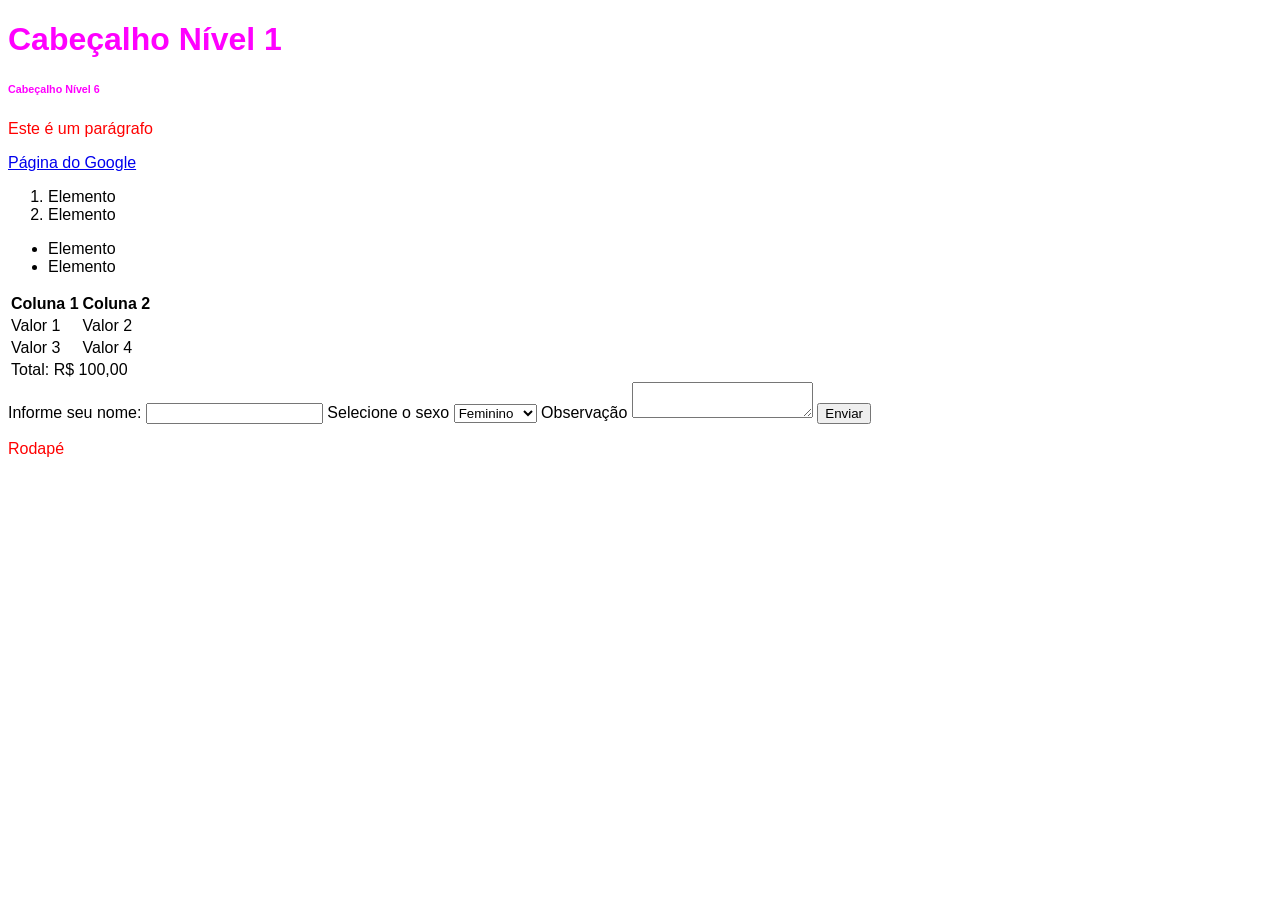
<file: index.html>
<!DOCTYPE html>
<html lang="pt-BR">
<head>
    <meta charset="UTF-8">
    <meta name="viewport" content="width=device-width, initial-scale=1.0">
    <title>Revisão HTML e CSS</title>
    <style>
        *{
            font-family: Arial, Helvetica, sans-serif;            
        }
        p {
            color: red;
        }
        #nome {
            color: blue;
        }
        .titulos {
            color: magenta;
        }
    </style>
</head>
<body>
    <header>
        <nav></nav>
    </header>
    <main>
        <h1 class="titulos">Cabeçalho Nível 1</h1>
        <h6 class="titulos">Cabeçalho Nível 6</h6>
        <p>Este é um parágrafo</p>
        <a href="www.google.com" target="_blank">Página do Google</a>
        <ol>
            <li>Elemento</li>
            <li>Elemento</li>
        </ol>
        <ul>
            <li>Elemento</li>
            <li>Elemento</li>
        </ul>
        <table>
            <thead>
                <tr>
                    <th>Coluna 1</th>
                    <th>Coluna 2</th>
                </tr>
            </thead>
            <tbody>
                <tr>
                    <td>Valor 1</td>
                    <td>Valor 2</td>
                </tr>
                <tr>
                    <td>Valor 3</td>
                    <td>Valor 4</td>
                </tr>
            </tbody>
            <tfoot>
                <tr>
                    <td colspan="2">Total: R$ 100,00</td>
                </tr>
            </tfoot>
        </table>
        <form action="" method="">
            <label for="nome">Informe seu nome:</label>
            <input type="text" id="nome" name="nome">
            <label for="sexo">Selecione o sexo</label>
            <select name="sexo" id="sexo">
                <option value="F">Feminino</option>
                <option value="M">Masculino</option>
            </select>
            <label for="obs">Observação</label>
            <textarea id="obs" name="obs"></textarea>
            <button type="submit">Enviar</button>
        </form>
    </main>
    <footer>
        <p>Rodapé</p>
    </footer>
</body>
</html>
</file>
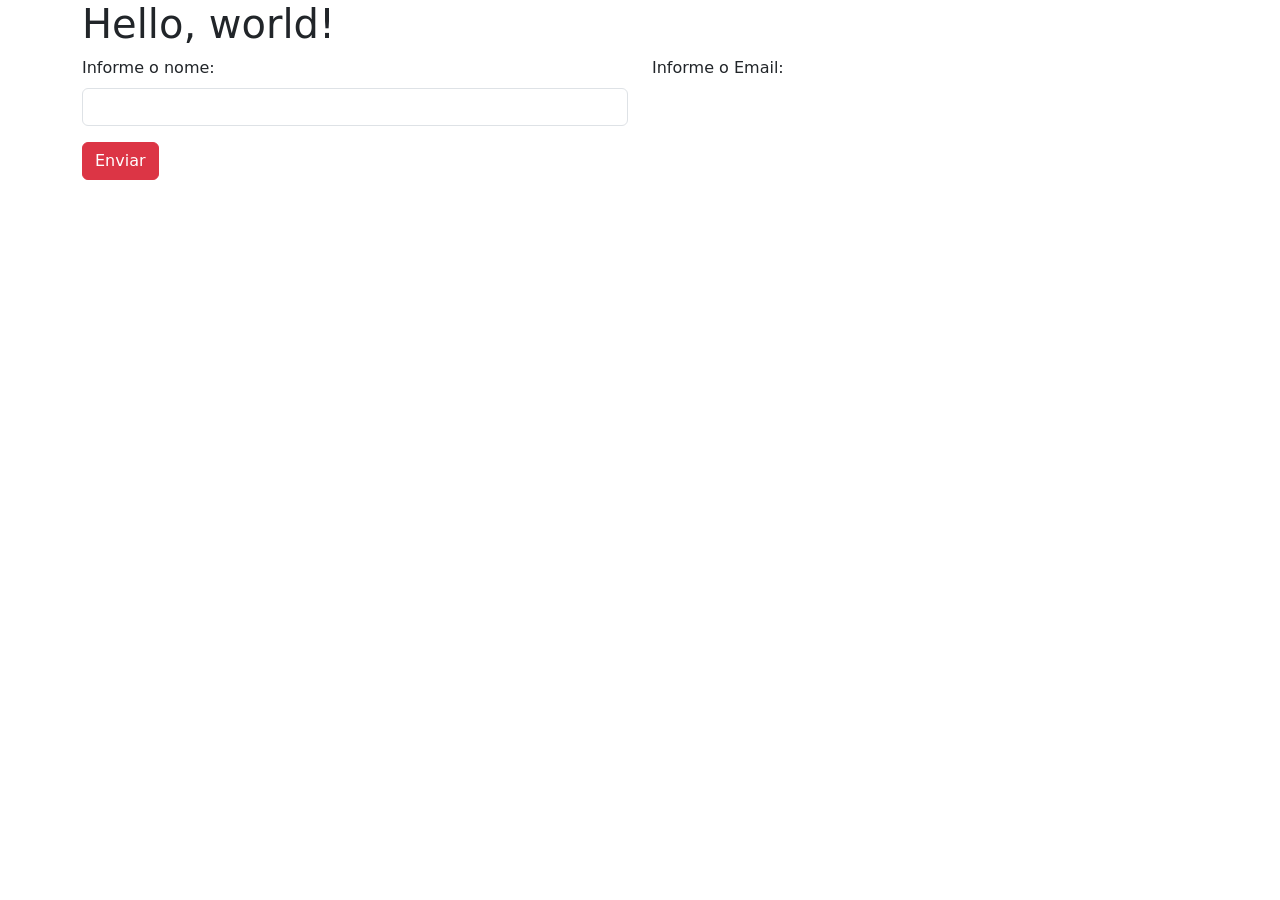
<file: bootstrap.html>
<!doctype html>
<html lang="pt_BR">
  <head>
    <meta charset="utf-8">
    <meta name="viewport" content="width=device-width, initial-scale=1">
    <title>Bootstrap</title>
    <link href="https://cdn.jsdelivr.net/npm/bootstrap@5.3.8/dist/css/bootstrap.min.css" rel="stylesheet" integrity="sha384-sRIl4kxILFvY47J16cr9ZwB07vP4J8+LH7qKQnuqkuIAvNWLzeN8tE5YBujZqJLB" crossorigin="anonymous">
  </head>
  <body>
    <main class="container">
        <h1>Hello, world!</h1>
        <div class="row">
            <div class="col-6"><label class="form-label">Informe o nome:</label>
            <input class="form-control">
            </div>
            <div class="col-6"><label>Informe o Email:</label></div>
        </div>
        <div class="row">
            <div class="col">
                <button class="btn btn-danger mt-3">Enviar</button>
            </div>
        </div>
    </main>
    <script src="https://cdn.jsdelivr.net/npm/bootstrap@5.3.8/dist/js/bootstrap.bundle.min.js" integrity="sha384-FKyoEForCGlyvwx9Hj09JcYn3nv7wiPVlz7YYwJrWVcXK/BmnVDxM+D2scQbITxI" crossorigin="anonymous"></script>
  </body>
</html>
</file>
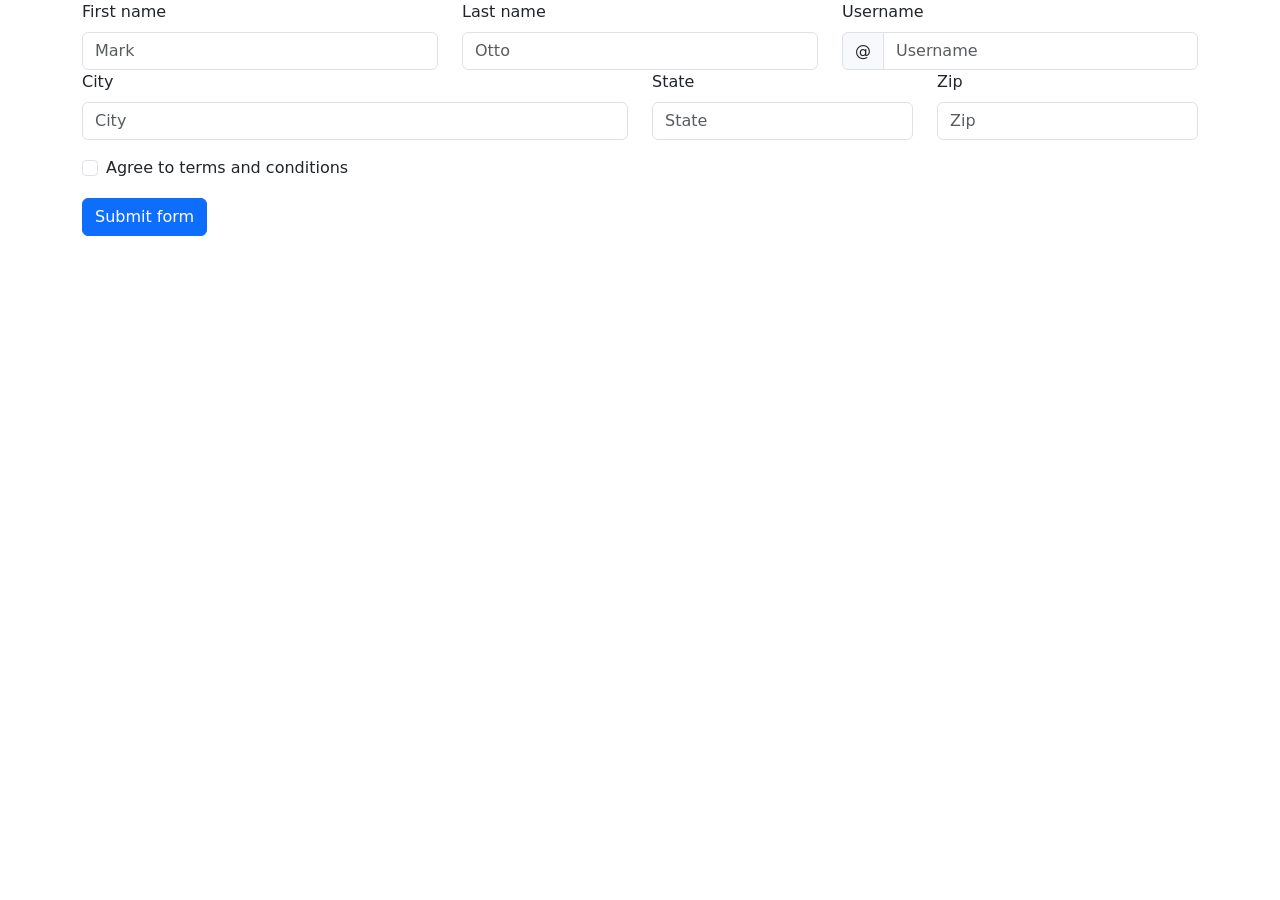
<file: Formulario1.html>
<!doctype html>
<html lang="pt_BR">
  <head>
    <meta charset="utf-8">
    <meta name="viewport" content="width=device-width, initial-scale=1">
    <title>Formulário 1</title>
    <link href="https://cdn.jsdelivr.net/npm/bootstrap@5.3.8/dist/css/bootstrap.min.css" rel="stylesheet" integrity="sha384-sRIl4kxILFvY47J16cr9ZwB07vP4J8+LH7qKQnuqkuIAvNWLzeN8tE5YBujZqJLB" crossorigin="anonymous">
  </head>
  <body>
    <main class="container">
        <div class="row">
            <div class="col-4">
                <label for="FirstName" class="form-label">First name</label>
                <input type="text" id="FirstName" name="FirstName" class="form-control" placeholder="Mark">
            </div>
            <div class="col-4">
                <label for="LastName" class="form-label">Last name</label>
                <input type="text" id="LastName" name="LastName" class="form-control" placeholder="Otto">
            </div>
            <div class="col-4">
                <label for="Username" class="form-label">Username</label>
                <div class="input-group">
                    <span class="input-group-text">@</span>
                    <input id="Username" name="Username" type="text" class="form-control" placeholder="Username">
                </div>
            </div>
        </div>
        <div class="row">
            <div class="col-6">
                <label for="City" class="form-label">City</label>
                <input type="text" id="City" name="City" class="form-control" placeholder="City">
            </div>
            <div class="col-3">
                <label for="State" class="form-label">State</label>
                <input type="text" id="State" name="State" class="form-control" placeholder="State">
            </div>
            <div class="col-3">
                <label for="Zip" class="form-label">Zip</label>
                <input type="number" id="Zip" name="Zip" class="form-control" placeholder="Zip">
            </div>            
        </div>
        <div class="mt-3">
            <div class="form-check">
                <label for="terms" class="form-check-label">Agree to terms and conditions</label>
                <input id="terms" name="terms" class="form-check-input" type="checkbox">
            </div>
        </div>
        <div class="row">
            <div class="col">
                <button class="btn btn-primary mt-3">Submit form</button>
            </div>
        </div>
    </main>    
    <script src="https://cdn.jsdelivr.net/npm/bootstrap@5.3.8/dist/js/bootstrap.bundle.min.js" integrity="sha384-FKyoEForCGlyvwx9Hj09JcYn3nv7wiPVlz7YYwJrWVcXK/BmnVDxM+D2scQbITxI" crossorigin="anonymous"></script>
  </body>
</html>
</file>
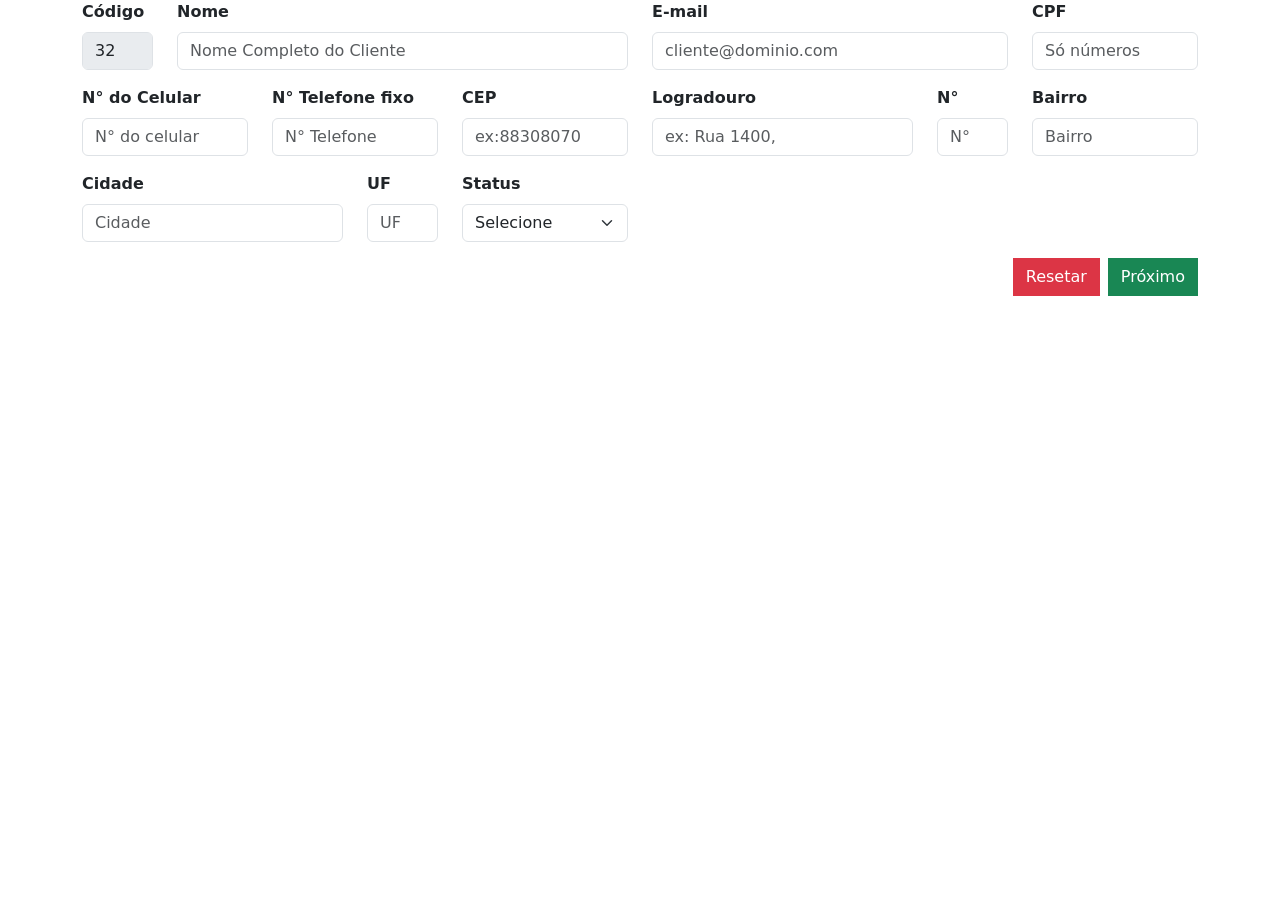
<file: Formulario2.html>
<!DOCTYPE html>
<html lang="pt-br">
<head>
    <meta charset="UTF-8">
    <meta name="viewport" content="width=device-width, initial-scale=1.0">
    <title>Formulário 2</title>
    <link href="https://cdn.jsdelivr.net/npm/bootstrap@5.3.8/dist/css/bootstrap.min.css" rel="stylesheet" integrity="sha384-sRIl4kxILFvY47J16cr9ZwB07vP4J8+LH7qKQnuqkuIAvNWLzeN8tE5YBujZqJLB" crossorigin="anonymous">
</head>
<body>
    <form>
    <main class="container">
        <div class="row mb-3">
            <div class="col-1">
                <label for="Codigo" class="form-label fw-bold">Código</label>
                <input id="Codigo" name="Codigo" class="form-control" value="32" disabled>
            </div>
            <div class="col-5">
                <label for="Nome" class="form-label fw-bold">Nome</label>
                <input type="text" id="Nome" name="Nome" class="form-control" placeholder="Nome Completo do Cliente">
            </div>
            <div class="col-4">
                <label for="Email" class="form-label fw-bold">E-mail</label>
                <input id="Email" name="Email" class="form-control" type="email" placeholder="cliente@dominio.com">
            </div>
            <div class="col-2">
                <label form="cpf" class="form-label fw-bold">CPF</label>
                <input id="cpf" name="cpf" class="form-control" type="text" placeholder="Só números"
                maxlength="11">
            </div>
        </div>
        <div class="row mb-3">
            <div class="col-2">
                <label for="celular" class="form-label fw-bold">N° do Celular</label>
                <input id="celular" name="celular" class="form-control" type="tel" placeholder="N° do celular">
            </div>
            <div class="col-2">
                <label for="fone" class="form-label fw-bold">N° Telefone fixo</label>
                <input id="fone" name="fone" class="form-control" type="tel" placeholder="N° Telefone">
            </div>
            <div class="col-2">
                <label for="Cep" class="form-label fw-bold">CEP</label>
                <input type="number" id="Cep" name="Cep" class="form-control" placeholder="ex:88308070" maxlength="8">
            </div>
            <div class="col-3">
                <label for="Logradouro" class="form-label fw-bold">Logradouro</label>
                <input type="text" id="Logradouro" name="Logradouro" class="form-control" placeholder="ex: Rua 1400,">
            </div>
            <div class="col-1">
                <label for="numero" class="form-label fw-bold">N°</label>
                <input id="numero" name="numero" class="form-control" placeholder="N°" type="number">
            </div>
            <div class="col-2">
                <label for="Bairro" class="form-label fw-bold">Bairro</label>
                <input type="text" id="Bairro" name="Bairro" class="form-control" placeholder="Bairro">
            </div>
        </div>
        <div class="row mb-3">
            <div class="col-3">
                <label for="Cidade" class="form-label fw-bold">Cidade</label>
                <input type="text" id="Cidade" name="Cidade" class="form-control" placeholder="Cidade">
            </div>
            <div class="col-1">
                <label for="Uf" class="form-label fw-bold">UF</label>
                <input type="text" id="Uf" name="Uf" class="form-control" placeholder="UF">
            </div>
            <div class="col-2">
                <label class="form-label fw-bold">Status</label>
                <select class="form-select">
                    <option selected>Selecione</option>
                    <option value="Casado">Casado</option>
                    <option value="Solteiro">Solteiro</option>
                    <option value="Divorciado">Divorciado</option>
                </select>
            </div>
        </div>        
        <div class="row mb-3">
            <div class="col-12 d-flex justify-content-end gap-2">
                <button class="btn btn-danger rounded-0" type="reset">Resetar</button>
                <button class="btn btn-success rounded-0" type="submit">Próximo</button> 
            </div>
        </div>
    </form>    
    </main>    
    <script src="https://cdn.jsdelivr.net/npm/bootstrap@5.3.8/dist/js/bootstrap.bundle.min.js" integrity="sha384-FKyoEForCGlyvwx9Hj09JcYn3nv7wiPVlz7YYwJrWVcXK/BmnVDxM+D2scQbITxI" crossorigin="anonymous"></script>
</body>
</html>
</file>
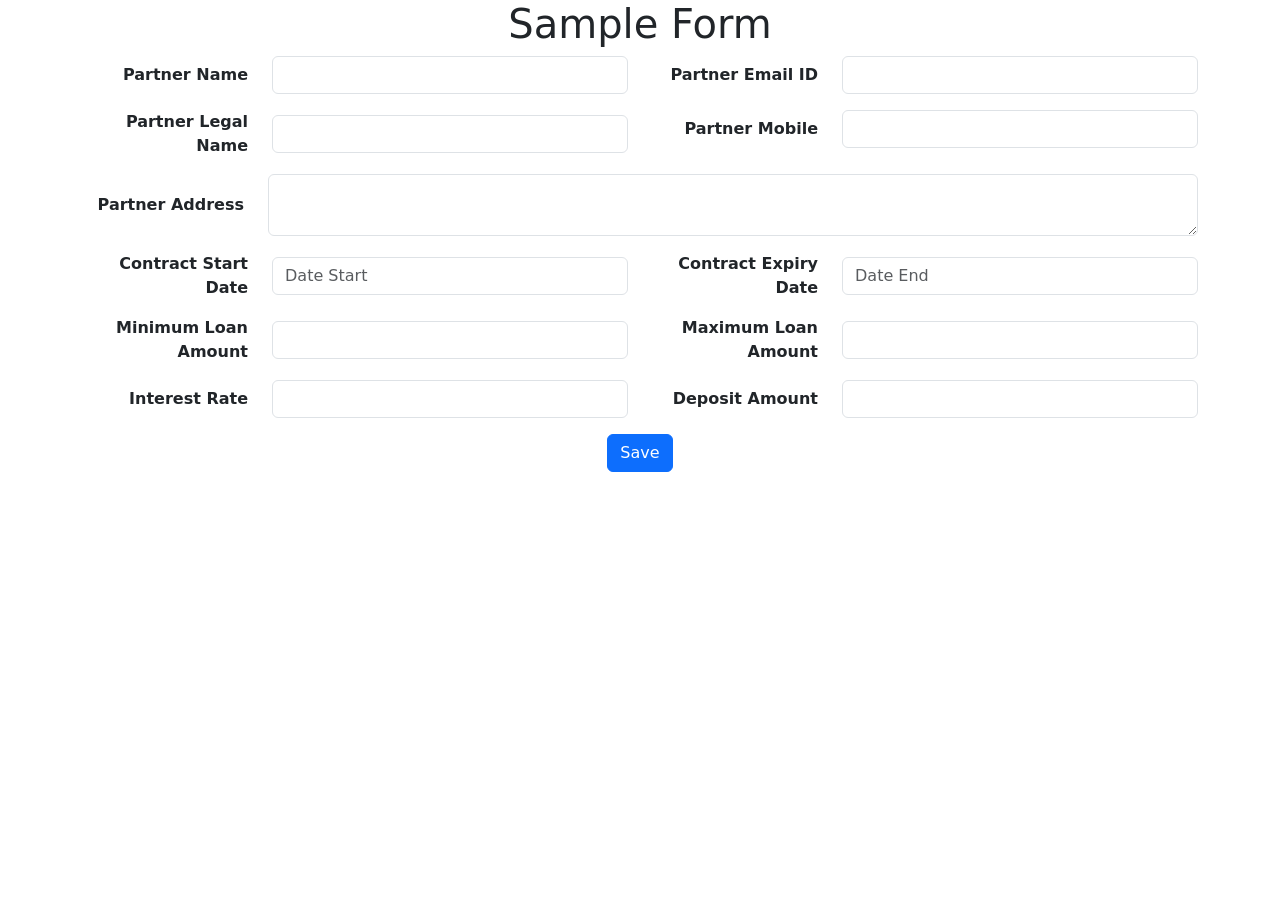
<file: Formulario3.html>
<!DOCTYPE html>
<html lang="pt-br">
<head>
    <meta charset="UTF-8">
    <meta name="viewport" content="width=device-width, initial-scale=1.0">
    <title>Formulário 3</title>
    <link href="https://cdn.jsdelivr.net/npm/bootstrap@5.3.8/dist/css/bootstrap.min.css" rel="stylesheet" integrity="sha384-sRIl4kxILFvY47J16cr9ZwB07vP4J8+LH7qKQnuqkuIAvNWLzeN8tE5YBujZqJLB" crossorigin="anonymous">    
</head>
<body>
    <main class="container">
        <div>
            <h1 class="text-center">Sample Form</h1>
        </div>
        <form>
            <div class="row mb-3">
                <div class="col-6">
                    <div class="row align-items-center">
                        <div class="col-4 text-end">
                            <label class="mb-0 fw-bold">Partner Name</label>
                        </div>
                        <div class="col-8">
                            <input class="form-control">
                        </div>
                    </div>
                </div>    
                <div class="col-6">
                    <div class="row align-items-center">
                        <div class="col-4 text-end">
                            <label class="mb-0 fw-bold">Partner Email ID</label>
                        </div>
                        <div class="col-8">
                            <input class="form-control">
                        </div>
                    </div>
                </div>
            </div>   
            <div class="row mb-3">
                <div class="col-6">
                    <div class="row align-items-center">
                        <div class="col-4 text-end">
                            <label class="mb-0 fw-bold">Partner Legal Name</label>
                        </div>
                        <div class="col-8">
                            <input class="form-control">
                        </div>
                    </div>
                </div>    
                <div class="col-6">
                    <div class="row align-items-center">
                        <div class="col-4 text-end">
                            <label class="mb-0 fw-bold">Partner Mobile</label>
                        </div>
                        <div class="col-8">
                            <input class="form-control">
                        </div>
                    </div>
                </div>
            </div>
            <div class="row mb-3">
                <div class="col-12">
                    <div class="d-flex align-items-center">
                        <div class="col-2 text-end pe-4">
                            <label class="mb-0 fw-bold">Partner Address</label>
                        </div>
                        <div class="col-10">
                            <textarea class="form-control"></textarea>
                        </div>
                    </div>
                </div>
            </div>
            <div class="row mb-3">
                <div class="col-6">
                    <div class="row align-items-center">
                        <div class="col-4 text-end">
                            <label class="mb-0 fw-bold">Contract Start Date</label>
                        </div>
                        <div class="col-8">
                            <input class="form-control" placeholder="Date Start">
                        </div>
                    </div>
                </div>    
                <div class="col-6">
                    <div class="row align-items-center">
                        <div class="col-4 text-end">
                            <label class="mb-0 fw-bold">Contract Expiry Date</label>
                        </div>
                        <div class="col-8">
                            <input class="form-control" placeholder="Date End">
                        </div>
                    </div>
                </div>
            </div>   
            <div class="row mb-3">
                <div class="col-6">
                    <div class="row align-items-center">
                        <div class="col-4 text-end">
                            <label class="mb-0 fw-bold">Minimum Loan Amount</label>
                        </div>
                        <div class="col-8">
                            <input class="form-control">
                        </div>
                    </div>
                </div>    
                <div class="col-6">
                    <div class="row align-items-center">
                        <div class="col-4 text-end">
                            <label class="mb-0 fw-bold">Maximum Loan Amount</label>
                        </div>
                        <div class="col-8">
                            <input class="form-control">
                        </div>
                    </div>
                </div>
            </div>
            <div class="row mb-3">
                <div class="col-6">
                    <div class="row align-items-center">
                        <div class="col-4 text-end">
                            <label class="mb-0 fw-bold">Interest Rate</label>
                        </div>
                        <div class="col-8">
                            <input class="form-control">
                        </div>
                    </div>
                </div>
                <div class="col-6">
                    <div class="row align-items-center">
                        <div class="col-4 text-end">
                            <label class="mb-0 fw-bold">Deposit Amount</label>
                        </div>
                        <div class="col-8">
                            <input class="form-control">
                        </div>
                    </div>
                </div>
            </div>
            <div class="row">
                <div class="col text-center">
                    <button class="btn btn-primary">Save</button>
                </div>
            </div>
        </form>
    </main>
    <script src="https://cdn.jsdelivr.net/npm/bootstrap@5.3.8/dist/js/bootstrap.bundle.min.js" integrity="sha384-FKyoEForCGlyvwx9Hj09JcYn3nv7wiPVlz7YYwJrWVcXK/BmnVDxM+D2scQbITxI" crossorigin="anonymous"></script>    
</body>
</html>
</file>
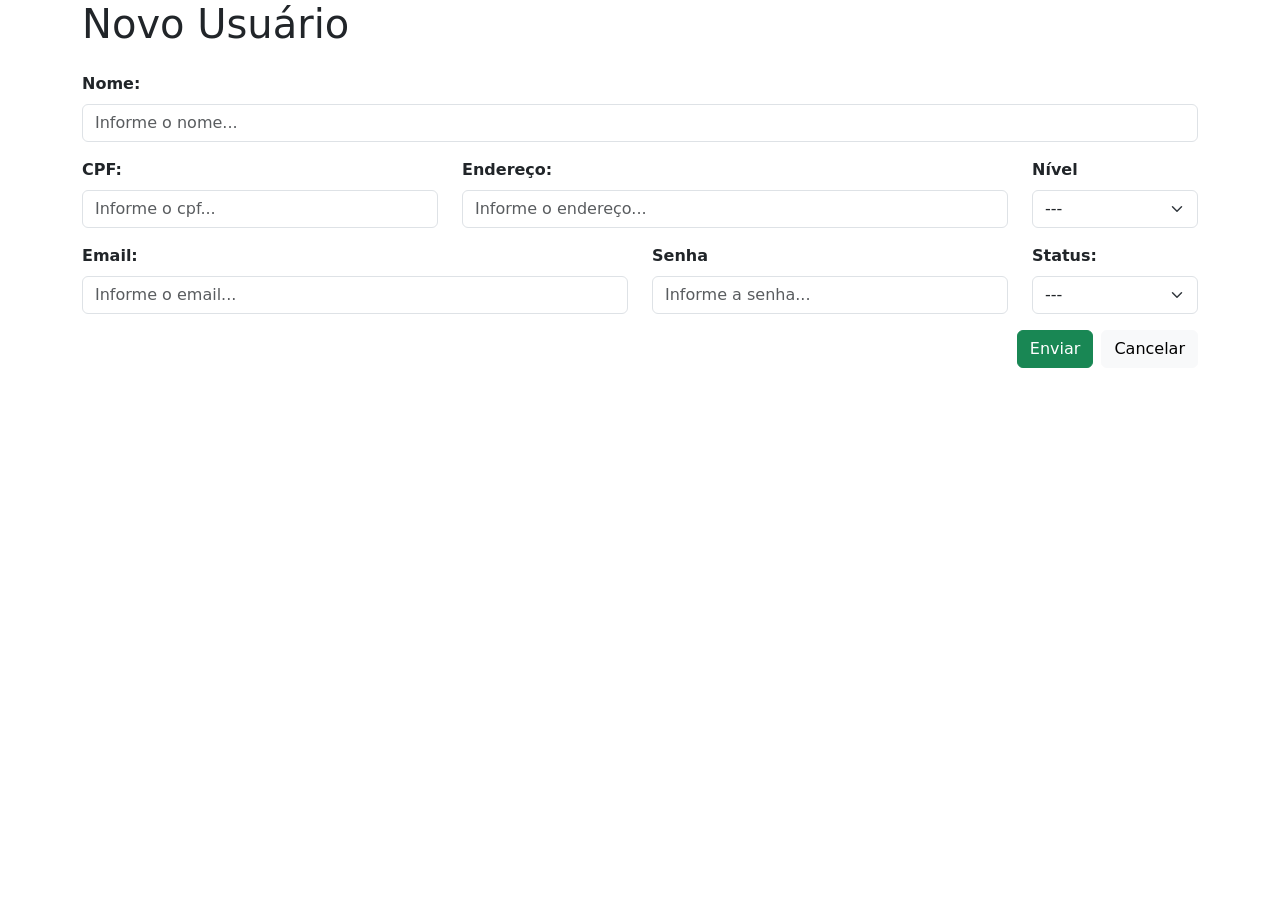
<file: Formulario4.html>
<!DOCTYPE html>
<html lang="pt-br">
<head>
    <meta charset="UTF-8">
    <meta name="viewport" content="width=device-width, initial-scale=1.0">
    <title>Formulário 4</title>
    <link href="https://cdn.jsdelivr.net/npm/bootstrap@5.3.8/dist/css/bootstrap.min.css" rel="stylesheet" integrity="sha384-sRIl4kxILFvY47J16cr9ZwB07vP4J8+LH7qKQnuqkuIAvNWLzeN8tE5YBujZqJLB" crossorigin="anonymous">
</head>
<body>
    <main class="container">
        <div class="row mb-3">
            <h1>Novo Usuário</h1>
        </div>
        <div class="row mb-3">
            <div class="col-12">
                <label for="nome" class="form-label fw-bold">Nome:</label>
                <input id="nome" name="nome" class="form-control" placeholder="Informe o nome...">
            </div>
        </div>
        <div class="row mb-3">
            <div class="col-4">
                <label for="cpf" class="form-label fw-bold">CPF:</label>
                <input id="cpf" name="cpf" class="form-control" placeholder="Informe o cpf...">
            </div>
            <div class="col-6">
                <label for="endereco" class="form-label fw-bold">Endereço:</label>
                <input id="endereco" nome="endereco" class="form-control" placeholder="Informe o endereço...">
            </div>
            <div class="col-2">
                <label for="nivel" class="form-label fw-bold">Nível</label>
                <select id="nivel" name="nivel" class="form-select">
                    <option selected>---</option>
                    <option value="Basico">Básico</option>
                    <option value="Intermediario">Intermediário</option>
                    <option value="Avançado">Avançado</option>
                </select>
            </div>
        </div>
        <div class="row mb-3">
            <div class="col-6">
                <label for="email" class="form-label fw-bold">Email:</label>
                <input id="email" name="email" class="form-control" placeholder="Informe o email...">
            </div>
            <div class="col-4">
                <label for="senha" class="form-label fw-bold">Senha</label>
                <input type="password" id="senha" name="senha" class="form-control" placeholder="Informe a senha...">
            </div>
            <div class="col-2">
                <label for="status" class="form-label fw-bold">Status:</label>
                <select id="status" name="status" class="form-select">
                    <option selected>---</option>
                    <option value="ativo">Ativo</option>
                    <option value="Inativo">Inativo</option>
                </select>
            </div>
        </div>
        <div class="row mb-3">
            <div class="col-12 d-flex justify-content-end gap-2">
                <button class="btn btn-success">Enviar</button>
                <button class="btn btn-light">Cancelar</button>
            </div>
        </div>
    </main>

    <script src="https://cdn.jsdelivr.net/npm/bootstrap@5.3.8/dist/js/bootstrap.bundle.min.js" integrity="sha384-FKyoEForCGlyvwx9Hj09JcYn3nv7wiPVlz7YYwJrWVcXK/BmnVDxM+D2scQbITxI" crossorigin="anonymous"></script>    
</body>
</html>
</file>
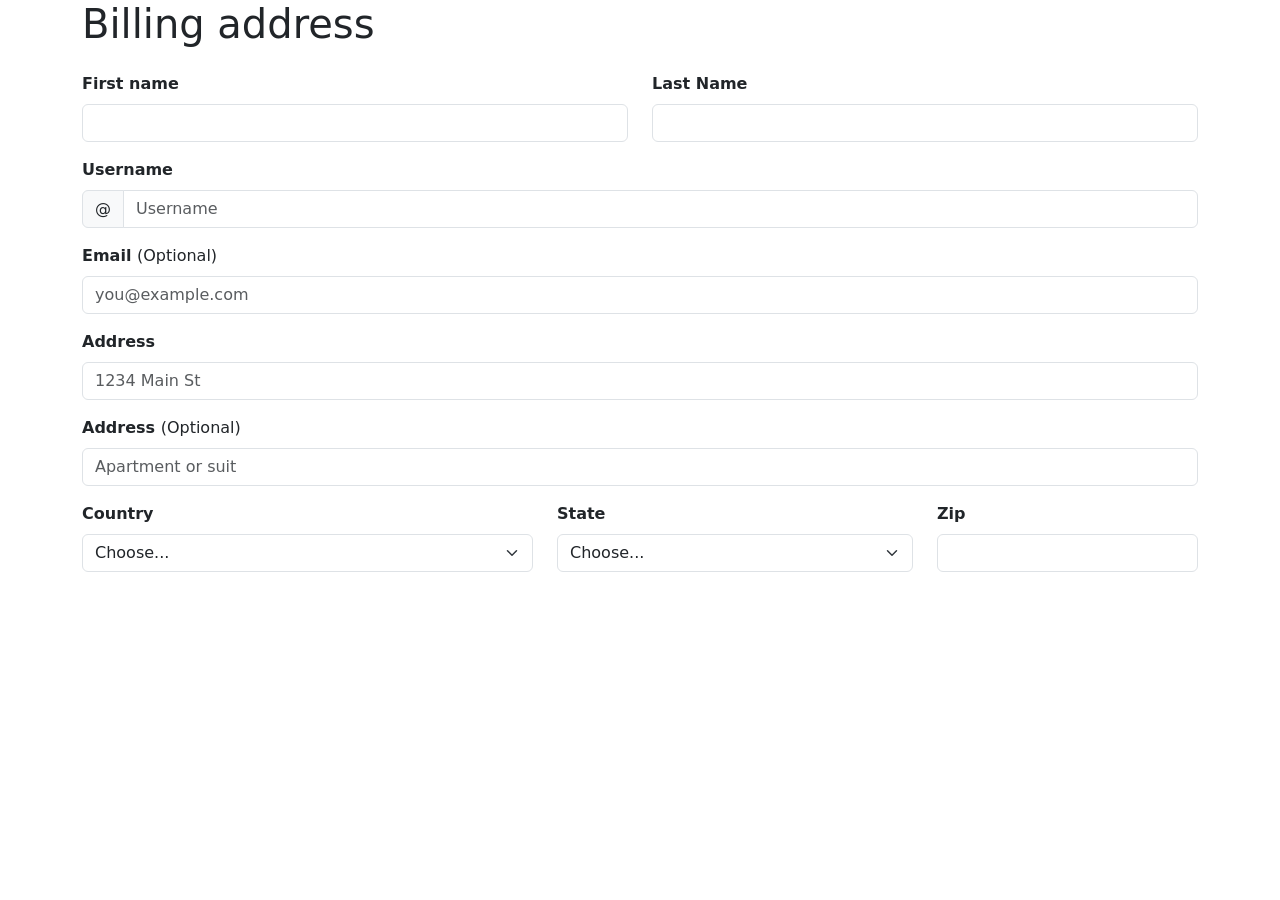
<file: Formulario5.html>
<!DOCTYPE html>
<html lang="pt-br">
<head>
    <meta charset="UTF-8">
    <meta name="viewport" content="width=device-width, initial-scale=1.0">
    <title>Formulário 5</title>
    <link href="https://cdn.jsdelivr.net/npm/bootstrap@5.3.8/dist/css/bootstrap.min.css" rel="stylesheet" integrity="sha384-sRIl4kxILFvY47J16cr9ZwB07vP4J8+LH7qKQnuqkuIAvNWLzeN8tE5YBujZqJLB" crossorigin="anonymous">
</head>
<body>
    <main class="container">
        <div class="row mb-3">
            <h1>Billing address</h1>
        </div>
        <div class="row mb-3">
            <div class="col-6">
                <label for="FirstName" class="form-label fw-bold">First name</label>
                <input id="FirstName" name="FirstName" class="form-control">
            </div>
            <div class="col-6">
                <label for="LastName" class="form-label fw-bold">Last Name</label>
                <input id="LastName" name="LastName" class="form-control">
            </div>
        </div>
        <div class="row mb-3">
            <div class="col-12">
                <label for="Username" class="form-label fw-bold">Username</label>
                <div class="input-group">
                    <span class="input-group-text">@</span>
                    <input id="Username" name="Username" class="form-control" placeholder="Username">
                </div>
            </div>
        </div>
        <div class="row mb-3">
            <div class="col-12">
                <label for="Email" class="form-label">
                    <span class="fw-bold">Email </span>(Optional)
                </label>
                <input type="email" id="Email" name="email" class="form-control" placeholder="you@example.com">
            </div>
        </div>
        <div class="row mb-3">
            <div class="col-12">
                <label for="Address" class="form-label fw-bold">Address</label>
                <input id="Address" name="Address" class="form-control" placeholder="1234 Main St">
            </div>
        </div>
        <div class="row mb-3">
            <div class="col-12">
                <label for="Address2" class="form-label">
                    <span class="fw-bold">Address </span>(Optional)
                </label>
                <input id="Address2" name="Address2" class="form-control" placeholder="Apartment or suit">
            </div>
        </div>
        <div class="row mb-3">
            <div class="col-5">
                <label for="Country" class="form-label fw-bold">Country</label>
                <select id="Country" name="County" class="form-select">
                    <option selected>Choose...</option>
                    <option value="EUA">EUA</option>
                    <option value="BRA">Brazil</option>
                    <option value="CHI">China</option>
                </select>
            </div>
            <div class="col-4">
                <label for="State" class="form-label fw-bold">State</label>
                <select id="State" name="State" class="form-select">
                    <option selected>Choose...</option>
                    <option value="Florida">Florida</option>
                    <option value="Pernambuco">Pernambuco</option>
                    <option value="Guangdong">Guangdong</option>
                </select>
            </div>
            <div class="col-3">
                <label for="Zip" class="form-label fw-bold">Zip</label>
                <input id="Zip" name="Zip" class="form-control">
            </div>
        </div>
    </main>
    <script src="https://cdn.jsdelivr.net/npm/bootstrap@5.3.8/dist/js/bootstrap.bundle.min.js" integrity="sha384-FKyoEForCGlyvwx9Hj09JcYn3nv7wiPVlz7YYwJrWVcXK/BmnVDxM+D2scQbITxI" crossorigin="anonymous"></script>    
</body>
</html>
</file>
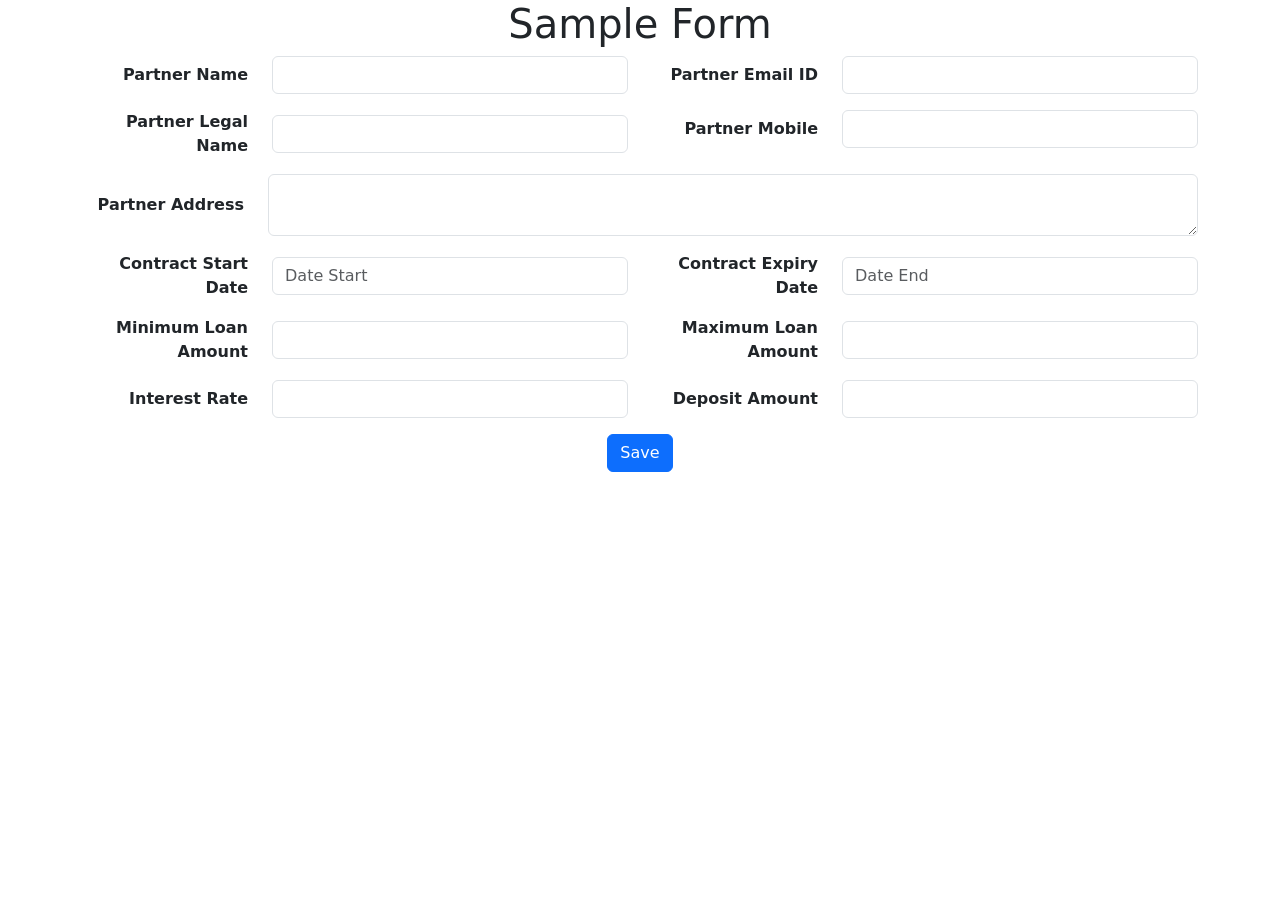
<file: Lista1/Formulario3.html>
<!DOCTYPE html>
<html lang="pt-br">
<head>
    <meta charset="UTF-8">
    <meta name="viewport" content="width=device-width, initial-scale=1.0">
    <title>Formulário 3</title>
    <link href="https://cdn.jsdelivr.net/npm/bootstrap@5.3.8/dist/css/bootstrap.min.css" rel="stylesheet" integrity="sha384-sRIl4kxILFvY47J16cr9ZwB07vP4J8+LH7qKQnuqkuIAvNWLzeN8tE5YBujZqJLB" crossorigin="anonymous">    
</head>
<body>
    <main class="container">
        <div>
            <h1 class="text-center">Sample Form</h1>
        </div>
        <form>
            <div class="row mb-3">
                <div class="col-6">
                    <div class="row align-items-center">
                        <div class="col-4 text-end">
                            <label for="PartnerName" class="mb-0 fw-bold">Partner Name</label>
                        </div>
                        <div class="col-8">
                            <input type="text" id="PartnerName" name="PartnerName" class="form-control">
                        </div>
                    </div>
                </div>    
                <div class="col-6">
                    <div class="row align-items-center">
                        <div class="col-4 text-end">
                            <label for="PartnerEmailID" class="mb-0 fw-bold">Partner Email ID</label>
                        </div>
                        <div class="col-8">
                            <input type="email" id="PartnerEmailID" name="PartnerEmailID" class="form-control">
                        </div>
                    </div>
                </div>
            </div>   
            <div class="row mb-3">
                <div class="col-6">
                    <div class="row align-items-center">
                        <div class="col-4 text-end">
                            <label for="PartLegalName" class="mb-0 fw-bold">Partner Legal Name</label>
                        </div>
                        <div class="col-8">
                            <input type="text" id="PartLegalName" name="PartLegalName" class="form-control">
                        </div>
                    </div>
                </div>    
                <div class="col-6">
                    <div class="row align-items-center">
                        <div class="col-4 text-end">
                            <label for="PartMobile" class="mb-0 fw-bold">Partner Mobile</label>
                        </div>
                        <div class="col-8">
                            <input type="tel" id="PartMobile" name="PartMobile" class="form-control">
                        </div>
                    </div>
                </div>
            </div>
            <div class="row mb-3">
                <div class="col-12">
                    <div class="d-flex align-items-center">
                        <div class="col-2 text-end pe-4">
                            <label for="PartAddress" class="mb-0 fw-bold">Partner Address</label>
                        </div>
                        <div class="col-10">
                            <textarea id="PartAddress" name="PartAddress" class="form-control"></textarea>
                        </div>
                    </div>
                </div>
            </div>
            <div class="row mb-3">
                <div class="col-6">
                    <div class="row align-items-center">
                        <div class="col-4 text-end">
                            <label for="StartDate" class="mb-0 fw-bold">Contract Start Date</label>
                        </div>
                        <div class="col-8">
                            <input id="StartDate" name="StartDate" class="form-control" placeholder="Date Start">
                        </div>
                    </div>
                </div>    
                <div class="col-6">
                    <div class="row align-items-center">
                        <div class="col-4 text-end">
                            <label for="ExpiryDate" class="mb-0 fw-bold">Contract Expiry Date</label>
                        </div>
                        <div class="col-8">
                            <input id="ExpiryDate" name="ExpiryDate" class="form-control" placeholder="Date End">
                        </div>
                    </div>
                </div>
            </div>   
            <div class="row mb-3">
                <div class="col-6">
                    <div class="row align-items-center">
                        <div class="col-4 text-end">
                            <label for="MinLoanAmount" class="mb-0 fw-bold">Minimum Loan Amount</label>
                        </div>
                        <div class="col-8">
                            <input id="MinLoanAmount" name="MinLoanAmount" class="form-control">
                        </div>
                    </div>
                </div>    
                <div class="col-6">
                    <div class="row align-items-center">
                        <div class="col-4 text-end">
                            <label for="MaxLoanAmount" class="mb-0 fw-bold">Maximum Loan Amount</label>
                        </div>
                        <div class="col-8">
                            <input id="MaxLoanAmount" name="MaxLoanAmount" class="form-control">
                        </div>
                    </div>
                </div>
            </div>
            <div class="row mb-3">
                <div class="col-6">
                    <div class="row align-items-center">
                        <div class="col-4 text-end">
                            <label for="InterestRate" class="mb-0 fw-bold">Interest Rate</label>
                        </div>
                        <div class="col-8">
                            <input id="InterestRate" name="InterestRate" class="form-control">
                        </div>
                    </div>
                </div>
                <div class="col-6">
                    <div class="row align-items-center">
                        <div class="col-4 text-end">
                            <label for="DepositAmount" class="mb-0 fw-bold">Deposit Amount</label>
                        </div>
                        <div class="col-8">
                            <input id="DepositAmount" name="DepositAmount" class="form-control">
                        </div>
                    </div>
                </div>
            </div>
            <div class="row">
                <div class="col text-center">
                    <button class="btn btn-primary">Save</button>
                </div>
            </div>
        </form>
    </main>
    <script src="https://cdn.jsdelivr.net/npm/bootstrap@5.3.8/dist/js/bootstrap.bundle.min.js" integrity="sha384-FKyoEForCGlyvwx9Hj09JcYn3nv7wiPVlz7YYwJrWVcXK/BmnVDxM+D2scQbITxI" crossorigin="anonymous"></script>    
</body>
</html>
</file>
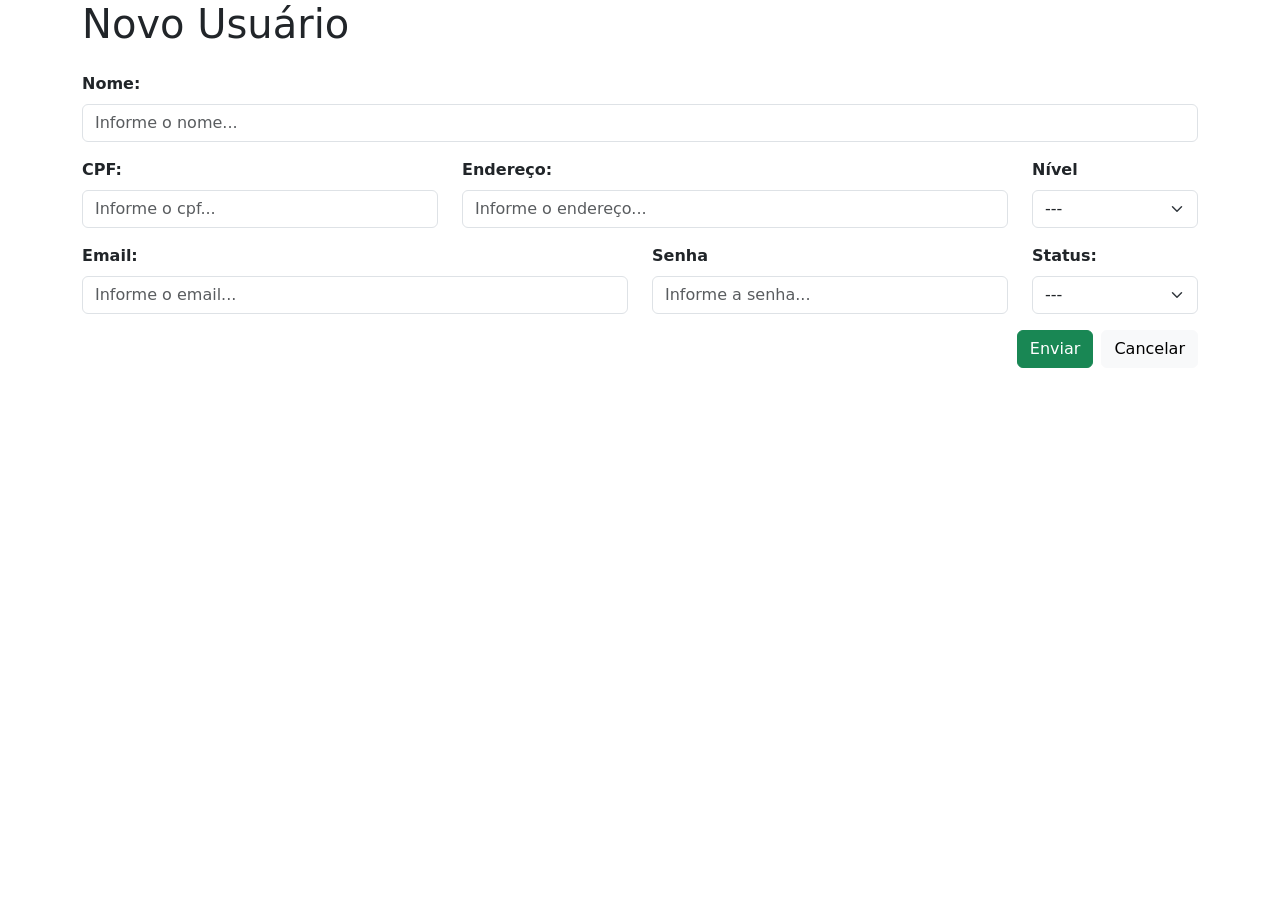
<file: Lista1/Formulario4.html>
<!DOCTYPE html>
<html lang="pt-br">
<head>
    <meta charset="UTF-8">
    <meta name="viewport" content="width=device-width, initial-scale=1.0">
    <title>Formulário 4</title>
    <link href="https://cdn.jsdelivr.net/npm/bootstrap@5.3.8/dist/css/bootstrap.min.css" rel="stylesheet" integrity="sha384-sRIl4kxILFvY47J16cr9ZwB07vP4J8+LH7qKQnuqkuIAvNWLzeN8tE5YBujZqJLB" crossorigin="anonymous">
</head>
<body>
    <main class="container">
        <div class="row mb-3">
            <h1>Novo Usuário</h1>
        </div>
        <div class="row mb-3">
            <div class="col-12">
                <label for="nome" class="form-label fw-bold">Nome:</label>
                <input type="text" id="nome" name="nome" class="form-control" placeholder="Informe o nome...">
            </div>
        </div>
        <div class="row mb-3">
            <div class="col-4">
                <label for="cpf" class="form-label fw-bold">CPF:</label>
                <input id="cpf" name="cpf" class="form-control" placeholder="Informe o cpf...">
            </div>
            <div class="col-6">
                <label for="endereco" class="form-label fw-bold">Endereço:</label>
                <input type="text" id="endereco" nome="endereco" class="form-control" placeholder="Informe o endereço...">
            </div>
            <div class="col-2">
                <label for="nivel" class="form-label fw-bold">Nível</label>
                <select id="nivel" name="nivel" class="form-select">
                    <option selected>---</option>
                    <option value="Basico">Básico</option>
                    <option value="Intermediario">Intermediário</option>
                    <option value="Avançado">Avançado</option>
                </select>
            </div>
        </div>
        <div class="row mb-3">
            <div class="col-6">
                <label for="email" class="form-label fw-bold">Email:</label>
                <input type="email" id="email" name="email" class="form-control" placeholder="Informe o email...">
            </div>
            <div class="col-4">
                <label for="senha" class="form-label fw-bold">Senha</label>
                <input type="password" id="senha" name="senha" class="form-control" placeholder="Informe a senha...">
            </div>
            <div class="col-2">
                <label for="status" class="form-label fw-bold">Status:</label>
                <select id="status" name="status" class="form-select">
                    <option selected>---</option>
                    <option value="ativo">Ativo</option>
                    <option value="Inativo">Inativo</option>
                </select>
            </div>
        </div>
        <div class="row mb-3">
            <div class="col-12 d-flex justify-content-end gap-2">
                <button class="btn btn-success">Enviar</button>
                <button class="btn btn-light">Cancelar</button>
            </div>
        </div>
    </main>

    <script src="https://cdn.jsdelivr.net/npm/bootstrap@5.3.8/dist/js/bootstrap.bundle.min.js" integrity="sha384-FKyoEForCGlyvwx9Hj09JcYn3nv7wiPVlz7YYwJrWVcXK/BmnVDxM+D2scQbITxI" crossorigin="anonymous"></script>    
</body>
</html>
</file>
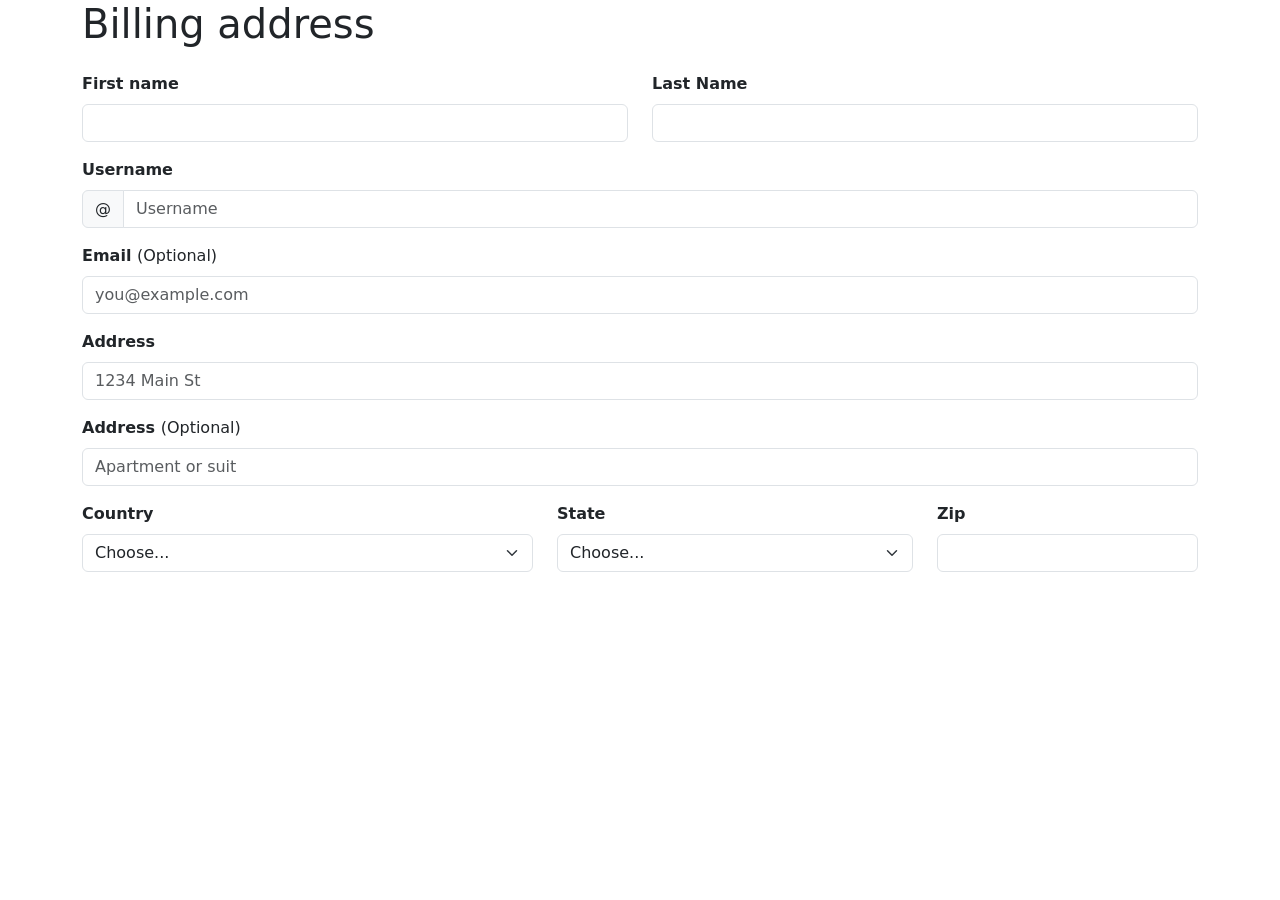
<file: Lista1/Formulario5.html>
<!DOCTYPE html>
<html lang="en">
<head>
    <meta charset="UTF-8">
    <meta name="viewport" content="width=device-width, initial-scale=1.0">
    <title>Formulário 5</title>
    <link href="https://cdn.jsdelivr.net/npm/bootstrap@5.3.8/dist/css/bootstrap.min.css" rel="stylesheet" integrity="sha384-sRIl4kxILFvY47J16cr9ZwB07vP4J8+LH7qKQnuqkuIAvNWLzeN8tE5YBujZqJLB" crossorigin="anonymous">
</head>
<body>
    <main class="container">
        <div class="row mb-3">
            <h1>Billing address</h1>
        </div>
        <div class="row mb-3">
            <div class="col-6">
                <label for="FirstName" class="form-label fw-bold">First name</label>
                <input type="text" id="FirstName" name="FirstName" class="form-control">
            </div>
            <div class="col-6">
                <label for="LastName" class="form-label fw-bold">Last Name</label>
                <input type="text" id="LastName" name="LastName" class="form-control">
            </div>
        </div>
        <div class="row mb-3">
            <div class="col-12">
                <label for="Username" class="form-label fw-bold">Username</label>
                <div class="input-group">
                    <span class="input-group-text">@</span>
                    <input type="text" id="Username" name="Username" class="form-control" placeholder="Username">
                </div>
            </div>
        </div>
        <div class="row mb-3">
            <div class="col-12">
                <label for="Email" class="form-label">
                    <span class="fw-bold">Email </span>(Optional)
                </label>
                <input type="email" id="Email" name="email" class="form-control" placeholder="you@example.com">
            </div>
        </div>
        <div class="row mb-3">
            <div class="col-12">
                <label for="Address" class="form-label fw-bold">Address</label>
                <input type="text" id="Address" name="Address" class="form-control" placeholder="1234 Main St">
            </div>
        </div>
        <div class="row mb-3">
            <div class="col-12">
                <label for="Address2" class="form-label">
                    <span class="fw-bold">Address </span>(Optional)
                </label>
                <input type="text" id="Address2" name="Address2" class="form-control" placeholder="Apartment or suit">
            </div>
        </div>
        <div class="row mb-3">
            <div class="col-5">
                <label for="Country" class="form-label fw-bold">Country</label>
                <select id="Country" name="County" class="form-select">
                    <option selected>Choose...</option>
                    <option value="EUA">EUA</option>
                    <option value="BRA">Brazil</option>
                    <option value="CHI">China</option>
                </select>
            </div>
            <div class="col-4">
                <label for="State" class="form-label fw-bold">State</label>
                <select id="State" name="State" class="form-select">
                    <option selected>Choose...</option>
                    <option value="Florida">Florida</option>
                    <option value="Pernambuco">Pernambuco</option>
                    <option value="Guangdong">Guangdong</option>
                </select>
            </div>
            <div class="col-3">
                <label for="Zip" class="form-label fw-bold">Zip</label>
                <input type="number" id="Zip" name="Zip" class="form-control">
            </div>
        </div>
    </main>
    <script src="https://cdn.jsdelivr.net/npm/bootstrap@5.3.8/dist/js/bootstrap.bundle.min.js" integrity="sha384-FKyoEForCGlyvwx9Hj09JcYn3nv7wiPVlz7YYwJrWVcXK/BmnVDxM+D2scQbITxI" crossorigin="anonymous"></script>    
</body>
</html>
</file>
